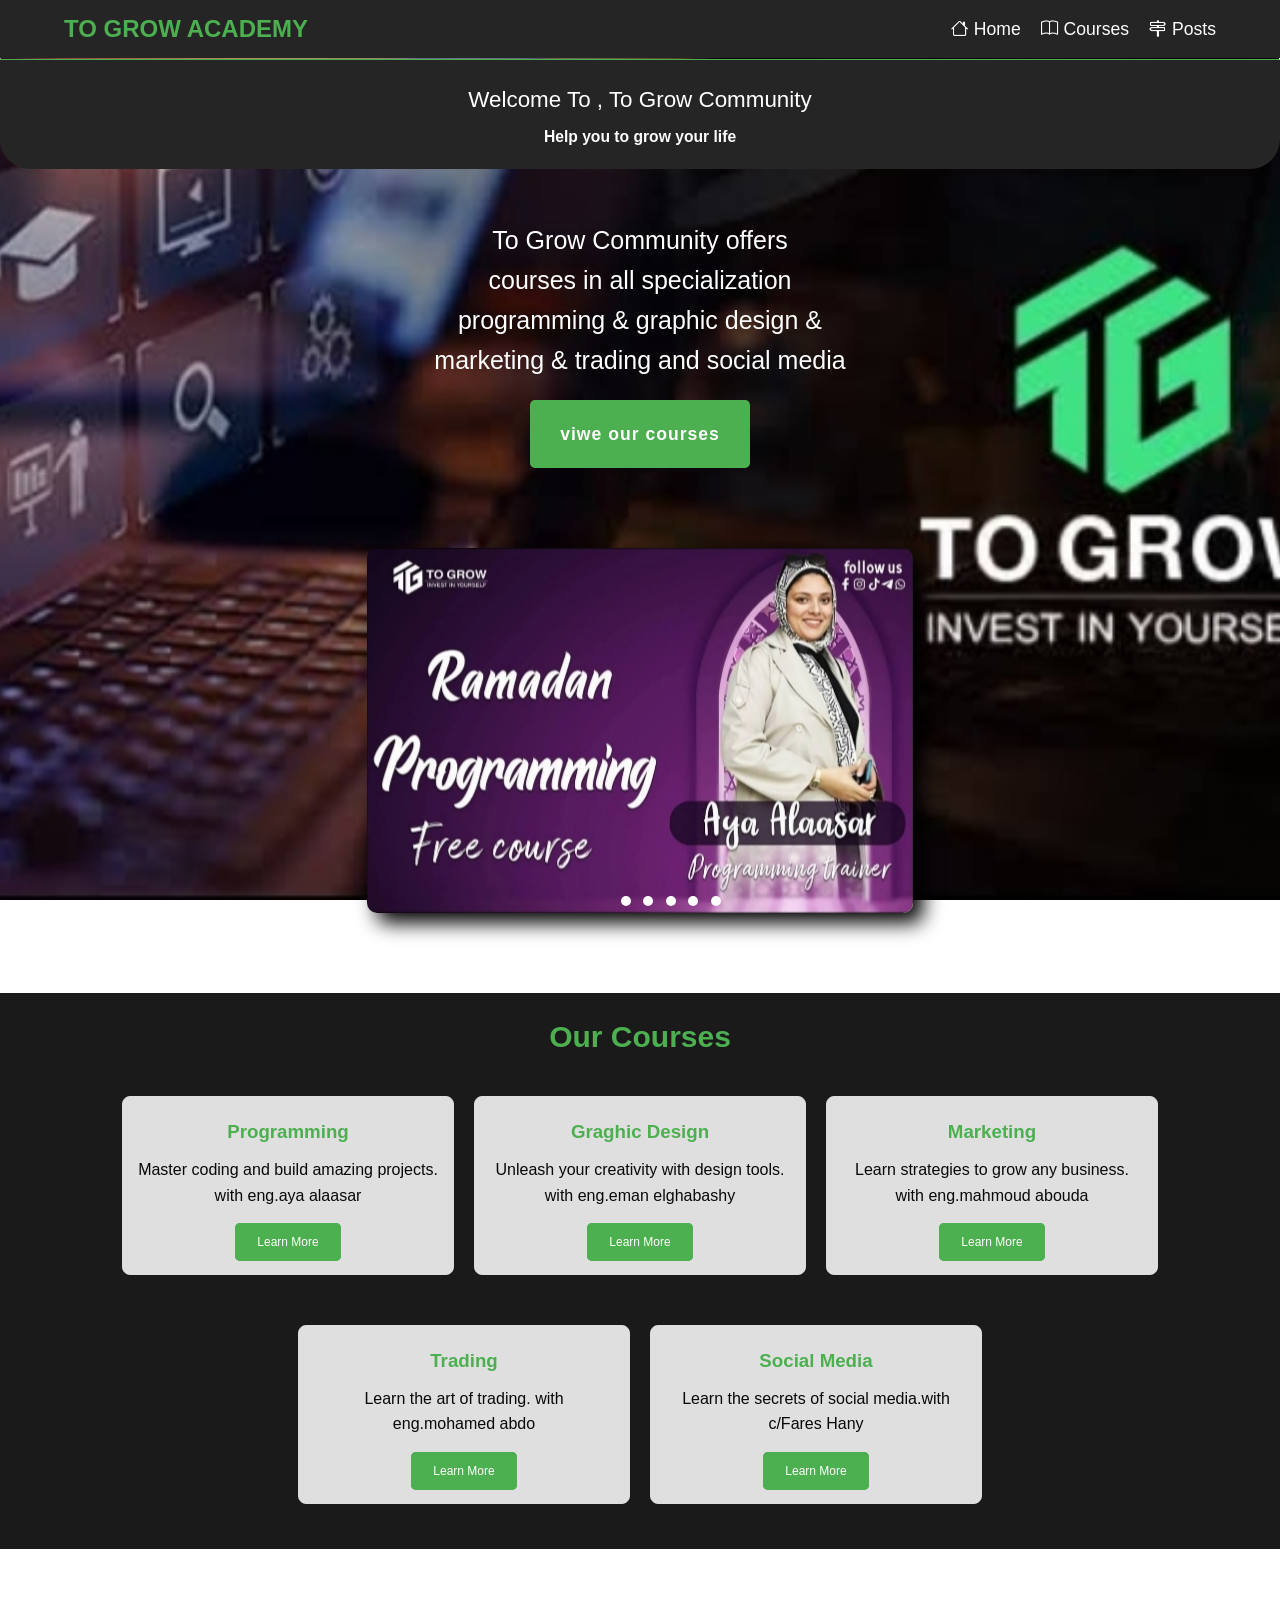
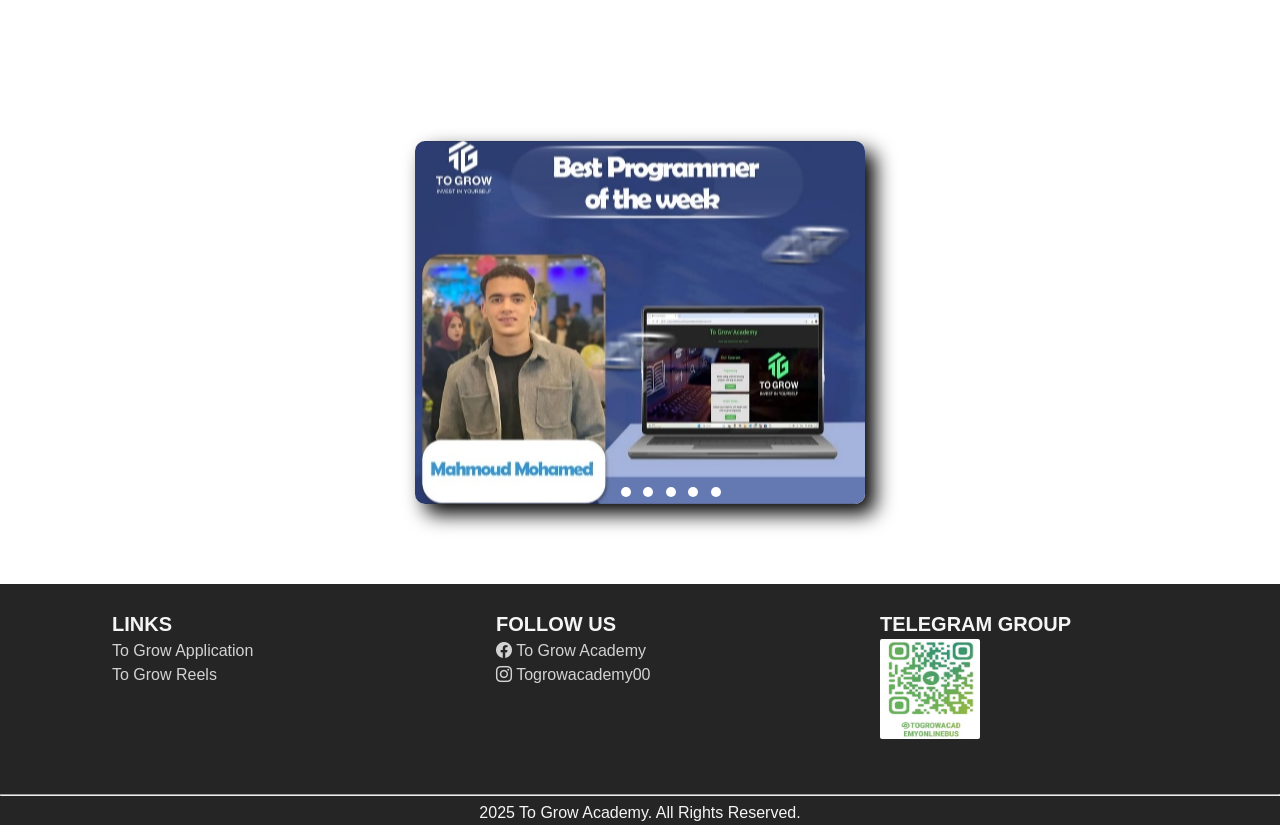
<file: index.html>
<!doctype html>
<html lang="en">
  <head>
    <meta charset="UTF-8" />
    <meta name="viewport" content="width=device-width, initial-scale=1.0" />
    <title>To Grow Academy</title>
    <link rel="stylesheet" href="./st.css" />
    <link
      rel="stylesheet"
      href="https://cdn.jsdelivr.net/npm/bootstrap-icons@1.11.3/font/bootstrap-icons.min.css"
    />
  </head>
  <body>
    <header>
      <a href="#" class="logo">To Grow Academy</a>
      <nav class="navigation">
        <a href="#home"><i class="bi bi-house"></i> Home</a>
        <a href="#courses"><i class="bi bi-book"></i> Courses</a>
        <a href="#posts"><i class="bi bi-signpost-2"></i> Posts</a>
      </nav>
    </header>
    <section id="home">
      <div>
        <hr />
        <h2>
          Welcome To , To Grow Community <br /><span
            >Help you to grow your life
          </span>
        </h2>
        <br />
        <p>
          To Grow Community offers <br />courses in all specialization <br />
          programming & graphic design &<br />marketing & trading and social
          media
        </p>
        <a href="#courses" class="main_button">viwe our courses</a>
      </div>
      <div class="container">
        <div class="wrapper1">
          <div class="wrapper1-holder">
            <div id="img-6"></div>
            <div id="img-7"></div>
            <div id="img-8"></div>
            <div id="img-9"></div>
            <div id="img-0"></div>
          </div>
        </div>
        <div class="button-holder">
          <a href="#img-6" class="button"></a>
          <a href="#img-7" class="button"></a>
          <a href="#img-8" class="button"></a>
          <a href="#img-9" class="button"></a>
          <a href="#img-0" class="button"></a>
        </div>
      </div>
    </section>
    <section id="courses">
      <div class="content">
        <h2>Our Courses</h2>
        <div class="Courses">
          <div class="Course-card">
            <h3>Programming</h3>
            <p>
              Master coding and build amazing projects. with eng.aya alaasar
            </p>
            <a
              href="https://play.google.com/store/apps/details?id=com.moutz.futuretogrow"
              >Learn More</a
            >
          </div>
          <div class="Course-card">
            <h3>Graghic Design</h3>
            <p>
              Unleash your creativity with design tools. with eng.eman
              elghabashy
            </p>
            <a
              href="https://play.google.com/store/apps/details?id=com.moutz.futuretogrow"
              >Learn More</a
            >
          </div>
          <div class="Course-card">
            <h3>Marketing</h3>
            <p>
              Learn strategies to grow any business. with eng.mahmoud abouda
            </p>
            <a
              href="https://play.google.com/store/apps/details?id=com.moutz.futuretogrow"
              >Learn More</a
            >
          </div>
          <div class="Course-card">
            <h3>Trading</h3>
            <p>Learn the art of trading. with eng.mohamed abdo</p>
            <a
              href="https://play.google.com/store/apps/details?id=com.moutz.futuretogrow"
              >Learn More</a
            >
          </div>
          <div class="Course-card">
            <h3>Social Media</h3>
            <p>Learn the secrets of social media.with c/Fares Hany</p>
            <a
              href="https://play.google.com/store/apps/details?id=com.moutz.futuretogrow"
              >Learn More</a
            >
          </div>
        </div>
      </div>
    </section>
    <section id="posts">
      <h3>posts</h3>
      <div class="container">
        <div class="wrapper">
          <div class="wrapper-holder">
            <div id="img-1"></div>
            <div id="img-2"></div>
            <div id="img-3"></div>
            <div id="img-4"></div>
            <div id="img-5"></div>
          </div>
        </div>
        <div class="button-holder">
          <a href="#img-1" class="button"></a>
          <a href="#img-2" class="button"></a>
          <a href="#img-3" class="button"></a>
          <a href="#img-4" class="button"></a>
          <a href="#img-5" class="button"></a>
        </div>
      </div>
    </section>
    <footer>
      <nav>
        <div class="container">
          <div class="footer-column">
            <h4>links</h4>
            <ul>
              <li>
                <a
                  href="https://apps.apple.com/eg/app/to-grow-academy/id6476022595"
                  >To Grow Application</a
                >
              </li>
              <li>
                <a
                  href="https://www.facebook.com/reel/8992138504187320/?s=fb_shorts_tab&stack_idx=0"
                  >To Grow Reels</a
                >
              </li>
            </ul>
          </div>
          <div class="footer-column">
            <h4>Follow Us</h4>
            <ul>
              <li>
                <a href="https://www.facebook.com/profile.php?id=61554581734363"
                  ><i class="bi bi-facebook"></i> To Grow Academy</a
                >
              </li>
              <li>
                <a href="https://www.instagram.com/togrowacademy00/"
                  ><i class="bi bi-instagram"></i> togrowacademy00</a
                >
              </li>
            </ul>
          </div>
          <div class="footer-column">
            <h4>Telegram group</h4>
            <ul>
              <li>
                <img
                  src="./assets/WhatsApp Image 2025-01-26 at 16.26.40_d44cce66.jpg"
                  alt=""
                  style="max-width: 100%"
                />
              </li>
            </ul>
          </div>
        </div>
        <br /><br />
        <hr />
        <p>2025 To Grow Academy. All Rights Reserved.</p>
      </nav>
    </footer>
  </body>
</html>
</file>
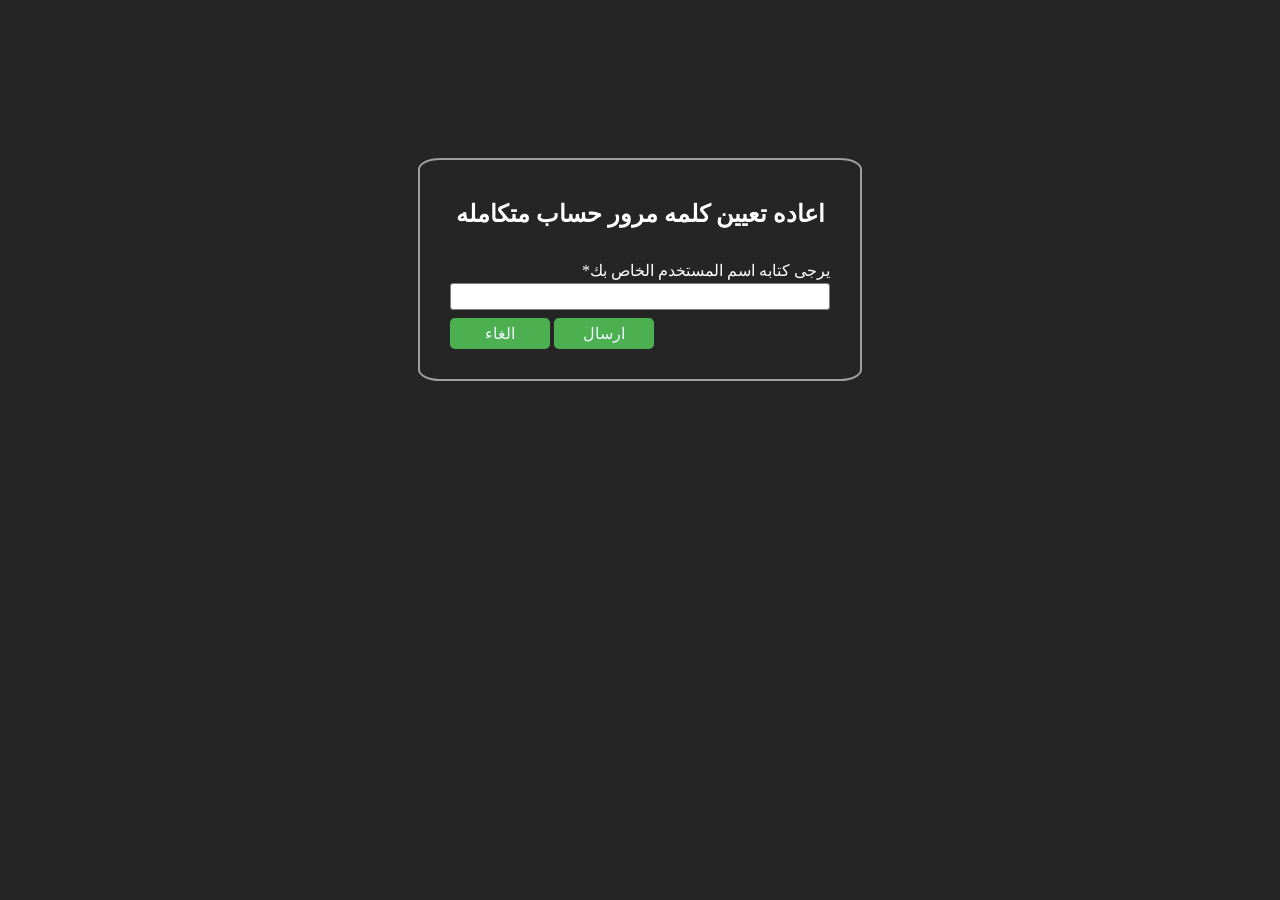
<file: assets/التسجيل/forget-password.html>
<!DOCTYPE html>
<html lang="en">
<head>
    <meta charset="UTF-8">
    <meta name="viewport" content="width=device-width, initial-scale=1.0">
    <title>البحث عن حسابك</title>
    <style>
     body{
        color: white;
        display: flex;
        justify-content: center;
        background-color: #252525;
        padding-top: 150px;
     }
     .form-container{
        display: flex;
        flex-direction: column;
        border: 2px solid rgb(161, 160, 160);
        border-radius: 5%;
        width: 400px;
        padding: 20px;
     }
     form{
        display: flex;
        flex-direction: column;
        padding: 10px;
     }
     h2{
        text-align: center;
     }
     label{
        text-align: right;
        margin-top: 3px;
        margin-bottom: 3px;
     }
     input{
        border: 1px solid gray;
        border-radius: 3px;
        padding: 5px;
     }
     button{
        margin-top: 8px;
        background-color: #4caf50;
        border: 1px rgb(238, 238, 238);
        padding: 6px;
        width: 100px;
        border-radius: 5px;
        cursor: pointer;
        font-size: 16px;
        text-align: center;      
        color: aliceblue;
        
     }
     .bnts{
        
        margin-left: 100px;
     }
     button:hover{
        background-color: rgb(54, 95, 54);
     }
    </style>
</head>
<body>
<div class="form-container">
    <h2>اعاده تعيين كلمه مرور حساب متكامله</h2>
    <form action="">
        <label for="name">*يرجى كتابه اسم المستخدم الخاص بك</label>
        <input type="name" id="name" >
        <div class="btns">
            <button type="submit">الغاء</button>
            <button type="submit">ارسال</button>
        </div>

    </form>
</div>
</body>
</html>
</file>
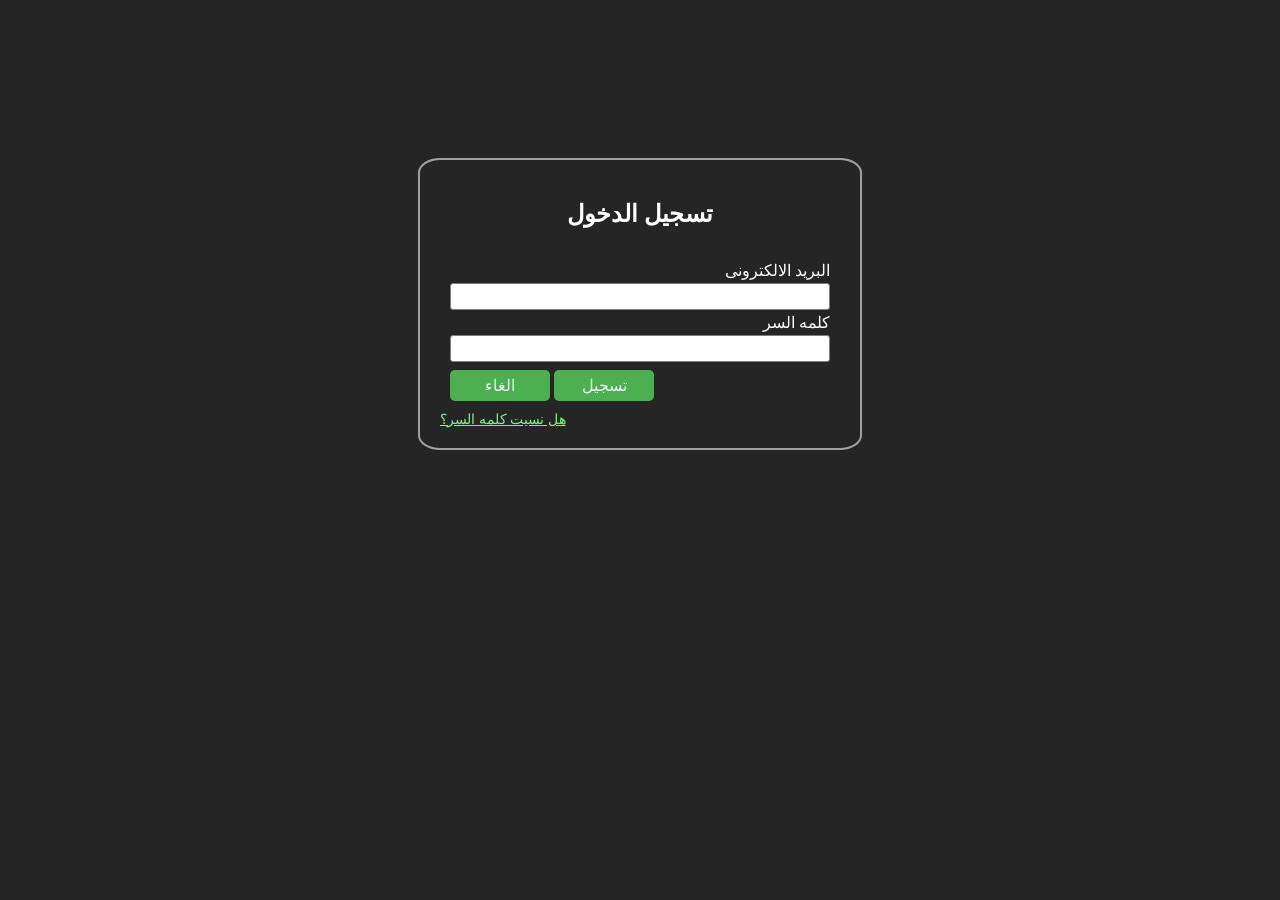
<file: assets/التسجيل/oner.html>
<!DOCTYPE html>
<html lang="en">
<head>
    <meta charset="UTF-8">
    <meta name="viewport" content="width=device-width, initial-scale=1.0">
    <title>تسجيل الدخول</title>
    <style>
        body{
        color: white;
        display: flex;
        justify-content: center;
        background-color: #252525;
        padding-top: 150px;
     }
     .form-container{
        display: flex;
        flex-direction: column;
        border: 2px solid rgb(161, 160, 160);
        border-radius: 5%;
        width: 400px;
        padding: 20px;
     }
     form{
        display: flex;
        flex-direction: column;
        padding: 10px;
     }
     h2{
        text-align: center;
     }
     label{
        text-align: right;
        margin-top: 3px;
        margin-bottom: 3px;
     }
     input{
        border: 1px solid gray;
        border-radius: 3px;
        padding: 5px;
     }
     button{
        margin-top: 8px;
        background-color: #4caf50;
        border: 1px rgb(238, 238, 238);
        padding: 6px;
        width: 100px;
        border-radius: 5px;
        cursor: pointer;
        font-size: 16px;
        text-align: center;
        color: aliceblue;
     }
     .bnts{
        
        margin-left: 100px;
     }
     button:hover{
        background-color:rgb(54, 95, 54);
     }
     a{
        color: #75fb79;
        font-size: 14px;
        text-align: left;
        cursor: pointer;
     }
     a:hover{
        color: rgb(54, 95, 54);
        
     }
    </style>
</head>
<body>
<div class="form-container">
    <h2>تسجيل الدخول</h2>  
    <form action="">
        <label for="email">البريد الالكترونى</label>
        <input type="email" id="email">
        <label for="password">كلمه السر</label>
        <input type="password" id="password">
        <div class="btns">
            <button type="submit">الغاء</button>
            <button type="submit">تسجيل</button>
        </div>
    </form>
    <a href="./forget-password.html">هل نسيت كلمه السر؟</a>
</div>
</body>
</html>
</file>
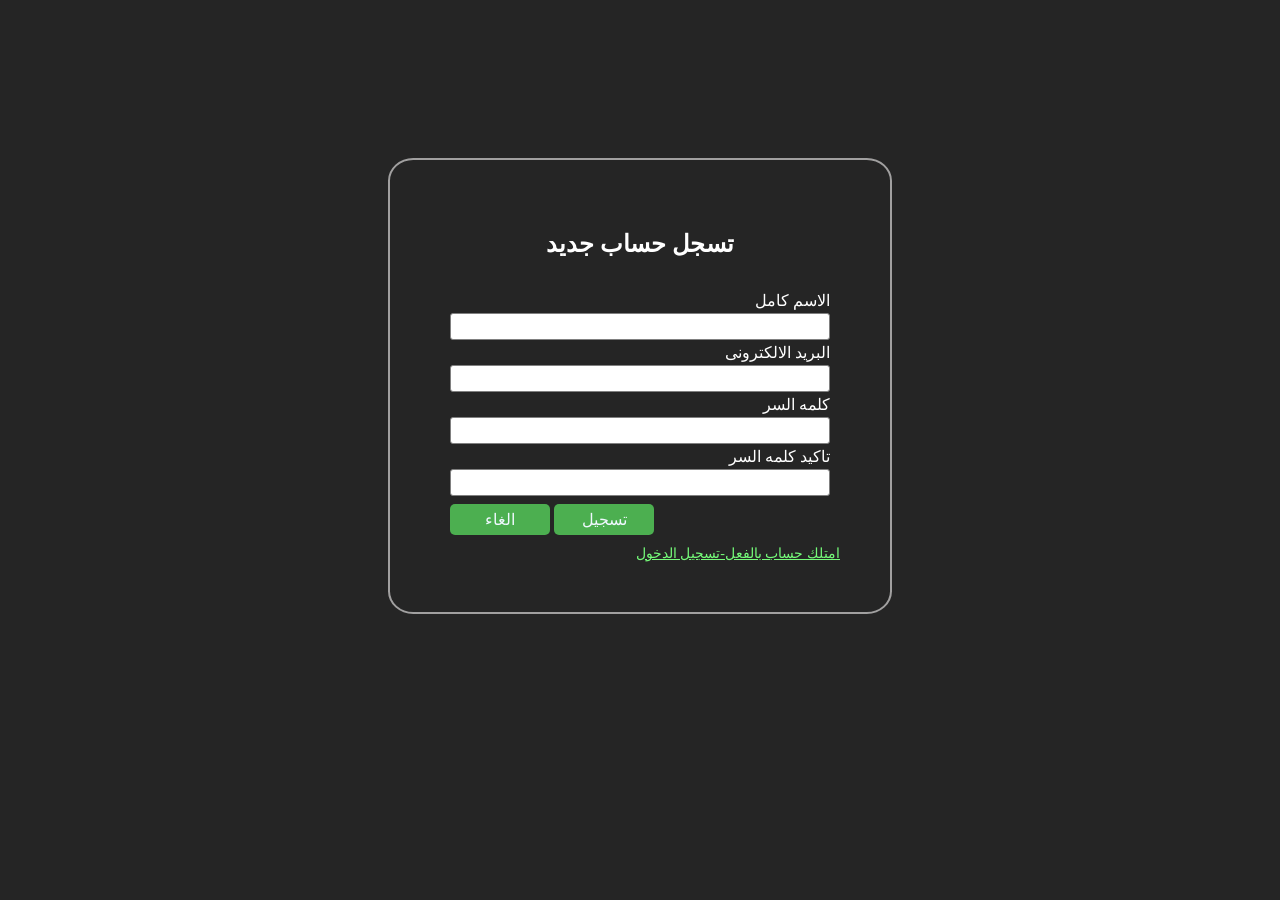
<file: assets/التسجيل/sign.html>
<!DOCTYPE html>
<html lang="en">
<head>
    <meta charset="UTF-8">
    <meta name="viewport" content="width=device-width, initial-scale=1.0">
    <title>Document</title>
    <style>
     


      body{
        
         display: flex;
         justify-content: center;
         background-color: #252525;
         padding-top: 150px;
         color: white;
      }
      .form-container{
         display: flex;
         flex-direction: column;
         border: 2px solid rgb(161, 160, 160);
         border-radius: 5%;
         width: 400px;
         padding: 50px;
      }
      form{
         display: flex;
         flex-direction: column;
         padding: 10px;
      }
      h2{
         text-align: center;
         
      }
      label{
         text-align: right;
         margin-top: 3px;
         margin-bottom: 3px;
      }
      input{
         border: 1px solid gray;
         border-radius: 3px;
         padding: 5px;
      }
      button{
         margin-top: 8px;
         background-color: #4caf50;
         border: 1px rgb(26, 26, 26);
         padding: 6px;
         width: 100px;
         border-radius: 5px;
         cursor: pointer;
         font-size: 16px;
         color: aliceblue;
         
         
      }
      .bnts{
         
         margin-left: 100px;
      }
      button:hover{
         background-color:rgb(54, 95, 54) ;
      }
      a{
         color: #75fb79;
         font-size: 14px;
         text-align: end;
         cursor: pointer;
      }
      a:hover{
         color: rgb(54, 95, 54);
      }
    </style>
</head>
<body>

<div class="form-container">
   <h2>تسجل حساب جديد</h2>
   <form>
      <label for="name">الاسم كامل</label>
      <input type="text" id="name" required>
      <label for="email">البريد الالكترونى</label>
      <input type="email" id="email" required>
      <label for="password" >كلمه السر</label>
      <input type="password" id="password" required>
      <label for="confirm-password">تاكيد كلمه السر</label>
      <input type="password" id="confirm-password">
      <div class="btns">
        <button type="submit">الغاء</button>
        <button type="submit">تسجيل</button>
      </div>
   </form>
   <a href="./new.html">امتلك حساب بالفعل-تسجيل الدخول</a>
   <a href="./forget-password"></a>
   
</div>

</body>
</html>
</file>
<file: st.css>
* {
  margin: 0;
  padding: 0;
}
body {
  font-family: Verdana, Geneva, Tahoma, sans-serif;
  margin: 0;
  padding: 0;
  background-image: url(./assets/IMG_٢٠٢٥٠٣١٤_١٦٣١٠٦.jpg);
  background-repeat: no-repeat;
  background-position: center;
  background-size: cover;
  background-attachment: fixed;
  color: white;
  line-height: 1.6;
}
header {
  background-color: #252525;
  text-align: center;
  width: 100%;
  position: fixed;
  z-index: 999;
  display: flex;
  flex-wrap: wrap;
  justify-content: space-between;
  align-items: center;
  padding: 10px 5%;
  box-sizing: border-box;
}
.logo {
  text-decoration: none;
  color: #4caf50;
  font-weight: 700;
  text-transform: uppercase;
  font-size: 1.5em;
}
.navigation {
  display: flex;
  flex-wrap: wrap;
  justify-content: center;
}
.navigation a {
  text-decoration: none;
  margin-left: 20px;
  color: white;
  font-size: 1.1em;
  font-weight: 500;
  white-space: nowrap;
}
.navigation a:hover {
  background-color: #4caf50;
  border: solid 10px #4caf50;
  border-radius: 5px;
  transition:
    background-color 1s,
    color 0,
    5s;
}

#home hr {
  padding-top: 57.5px;
  border-top: solid 1px #4caf50;
  border-bottom: solid 1px #4caf50;
}

.content {
  text-align: center;
  padding-top: 20px;
  padding-left: 15px;
  padding-right: 15px;
  padding-bottom: 20px;
}
.content h2 {
  font-size: 30px;
  margin-bottom: 20px;
  color: #4caf50;
}
.Courses {
  margin-top: 10px;
  margin-bottom: 10px;
  display: flex;
  flex-wrap: wrap;
  justify-content: center;
  gap: 20px;
}
.Course-card h3 {
  color: #4caf50;
  margin-bottom: 10px;
}

.Course-card {
  background: rgb(224, 223, 223);
  border: 1px solid #ddd;
  border-radius: 8px;
  padding-top: 20px;
  padding-left: 15px;
  padding-right: 15px;
  padding-bottom: 20px;
  box-shadow: 0 4px 6px Irgba(0, 0, 0, 0.1);
  width: 300px;
  max-width: 90vw;
  text-align: center;
  margin-top: 15px;
  margin-bottom: 15px;
}
.Course-card p {
  color: #090909;
  font-size: 16px;
  margin-bottom: 20px;
}
.Course-card:hover {
  background-color: gray;
}
.Course-card a {
  text-decoration: none;
  background-color: #4caf50;
  color: white;
  padding-top: 10px;
  padding-left: 20px;
  padding-right: 20px;
  padding-bottom: 10px;
  border-radius: 5px;
  cursor: pointer;
  font-size: 12px;
  border: solid 2px #4caf50;
}
.Course-card a:hover {
  background-color: #244b26;
  border-color: #244b26;
}
#home {
  margin-top: 0px;
  background-image: url(./assets/IMG_٢٠٢٥٠٣١٤_١٦٣١٠٦.jpg);
  width: 100%;
  min-height: 100vh;
  background-repeat: no-repeat;
  background-size: cover;
  background-position: center;
  background-attachment: fixed;
}

#home h2 {
  text-align: center;
  background-color: #252525;
  padding-top: 22px;
  padding-left: 15px;
  padding-right: 15px;
  color: white;
  font-size: 1.4em;
  font-weight: 500;
  border-radius: 0 0 30px 30px;
}
#home h2 span {
  color: white;
  font-size: 0.7em;
  font-weight: 600;
  display: inline-block;
  margin-bottom: 20px;
}
#home h3 {
  color: white;
  font-size: 2em;
  font-weight: 700;
  letter-spacing: 1px;
  margin-top: 10px;
  margin-bottom: 30px;
}
#home {
  text-align: center;
}
#home .main_button {
  color: white;
  text-decoration: none;
  font-size: 1.1em;
  font-weight: 600;
  display: inline-block;
  letter-spacing: 1px;
  border-radius: 5px;
  margin-top: 20px;
  padding: 10px 20px;
}
#home p {
  margin-top: 25px;
  font-size: 25px;
  padding: 0 15px;
}
.main_button {
  border: solid 10px #4caf50;
  background-color: #4caf50;
}

.main_button:hover {
  background-color: #244b26;
  border-color: #244b26;
}
#courses {
  background-color: #1a1a1a;
}

#posts h3 {
  margin-top: 60px;
  text-align: center;
  font-size: 33px;
  color: white;
}
.container {
  position: relative;
}
.container .wrapper {
  width: 450px;
  max-width: 92vw;
  aspect-ratio: 450 / 363;
  height: auto;
  box-shadow: 10px 10px 20px black;
  margin: 5rem auto;
  overflow: hidden;
  border-radius: 10px;
}
.container .wrapper-holder {
  display: grid;
  grid-template-columns: repeat(5, 100%);
  height: 100%;
  width: 100%;
  animation: slider 30s ease-in-out infinite alternate;
}
.container .wrapper1 {
  width: 546.5px;
  max-width: 92vw;
  aspect-ratio: 546.5 / 365;
  height: auto;
  box-shadow: 10px 10px 20px black;
  margin: 5rem auto;
  overflow: hidden;
  border-radius: 10px;
}
.container .wrapper1-holder {
  display: grid;
  grid-template-columns: repeat(5, 100%);
  height: 100%;
  width: 100%;
  animation: slider 30s ease-in-out infinite alternate;
}
.container #img-6 {
  background-image: url(./assets/IMG_20250316_032104.jpg);
  background-position: center;
}
.container #img-7 {
  background-image: url(./assets/IMG_20250316_032203.jpg);
  background-position: center;
}
.container #img-8 {
  background-image: url(./assets/IMG_20250316_032340.jpg);
  background-position: center;
}
.container #img-9 {
  background-image: url(./assets/IMG_20250316_032500.jpg);
  background-position: center;
}
.container #img-0 {
  background-image: url(./assets/IMG_20250316_032540.jpg);
  background-position: center;
}
.container #img-1 {
  background-image: url(./assets/IMG_20250316_040312.jpg);
  background-position: center;
}
.container #img-2 {
  background-image: url(./assets/IMG_20250316_040359.jpg);
  background-position: center;
}
.container #img-3 {
  background-image: url(./assets/IMG_20250316_040449.jpg);
  background-position: center;
}
.container #img-4 {
  background-image: url(./assets/IMG_20250316_040537.jpg);
  background-position: center;
}
.container #img-5 {
  background-image: url(./assets/IMG_20250316_040642.jpg);
  background-position: center;
}
.container .button-holder .button {
  background-color: white;
  width: 10px;
  height: 10px;
  border-radius: 15px;
  display: inline-block;
  margin-right: 0.5rem;
}
.container .button-holder {
  position: absolute;
  left: 45%;
  bottom: 0%;
  margin-left: 2.8rem;
}
.container .button:hover {
  box-shadow: 0px 0px 7px 4px black;
}

@keyframes slid {
  0% {
    transform: translateX(0%);
  }
  10% {
    transform: translateX(-100%);
  }
  20% {
    transform: translateX(-100%);
  }
  30% {
    transform: translateX(-200%);
  }
  40% {
    transform: translateX(-200%);
  }
  50% {
    transform: translateX(-200%);
  }
  60% {
    transform: translateX(-300%);
  }
  70% {
    transform: translateX(-300%);
  }
  80% {
    transform: translateX(-300%);
  }
  90% {
    transform: translateX(0%);
  }
  100% {
    transform: translateX(0%);
  }
}
@keyframes slider {
  0% {
    transform: translateX(0%);
  }
  10% {
    transform: translateX(-100%);
  }
  20% {
    transform: translateX(-100%);
  }
  30% {
    transform: translateX(-200%);
  }
  40% {
    transform: translateX(-200%);
  }
  50% {
    transform: translateX(-200%);
  }
  60% {
    transform: translateX(-300%);
  }
  70% {
    transform: translateX(-300%);
  }
  80% {
    transform: translateX(-300%);
  }
  90% {
    transform: translateX(0%);
  }
  100% {
    transform: translateX(0%);
  }
}
footer {
  background-color: #252525;
  color: #4caf50;
  padding-top: 25px;
  line-height: 1.5;
}
footer .container {
  display: flex;
  justify-content: space-around;
  max-width: 90%;
  margin: auto;
}
footer p {
  text-align: center;
  color: whitesmoke;
  margin: 5px;
}
footer .container ul {
  list-style: none;
}
footer {
  text-decoration: none;
  text-transform: capitalize;
  transition: 0, 3s;
}
footer a:hover {
  color: #fff;
}
#hr {
  color: gray;
  border: 0;
  border-bottom: 2px solid gray;
  margin-top: 5px;
}
footer a {
  color: lightgray;
  text-decoration: none;
}
.footer-column {
  width: 25%;
  min-width: 140px;
}
.footer-column h4 {
  font-size: 1.25rem;
  color: whitesmoke;
  text-transform: uppercase;
}
footer img {
  width: 100px;
  height: 100px;
  border-radius: 2px;
}

/* ===== Responsive fixes for tablets & phones ===== */
@media (max-width: 768px) {
  header {
    padding: 10px 4%;
  }
  .logo {
    font-size: 1.2em;
  }
  .navigation a {
    margin-left: 12px;
    font-size: 0.95em;
  }
  #home {
    padding-top: 90px;
  }
  #home h3 {
    font-size: 1.4em;
  }
  #home p {
    font-size: 18px;
  }
  .content h2 {
    font-size: 24px;
  }
  .Course-card {
    width: 100%;
    max-width: 340px;
  }
  .footer-column {
    width: 45%;
  }
}

@media (max-width: 480px) {
  header {
    justify-content: center;
    gap: 10px;
  }
  .navigation {
    width: 100%;
  }
  .navigation a {
    margin-left: 10px;
    margin-right: 10px;
  }
  #home {
    padding-top: 120px;
  }
  #home h2 {
    font-size: 1.1em;
  }
  footer .container {
    flex-direction: column;
    align-items: center;
    gap: 20px;
  }
  .footer-column {
    width: 100%;
    text-align: center;
  }
}
</file>
